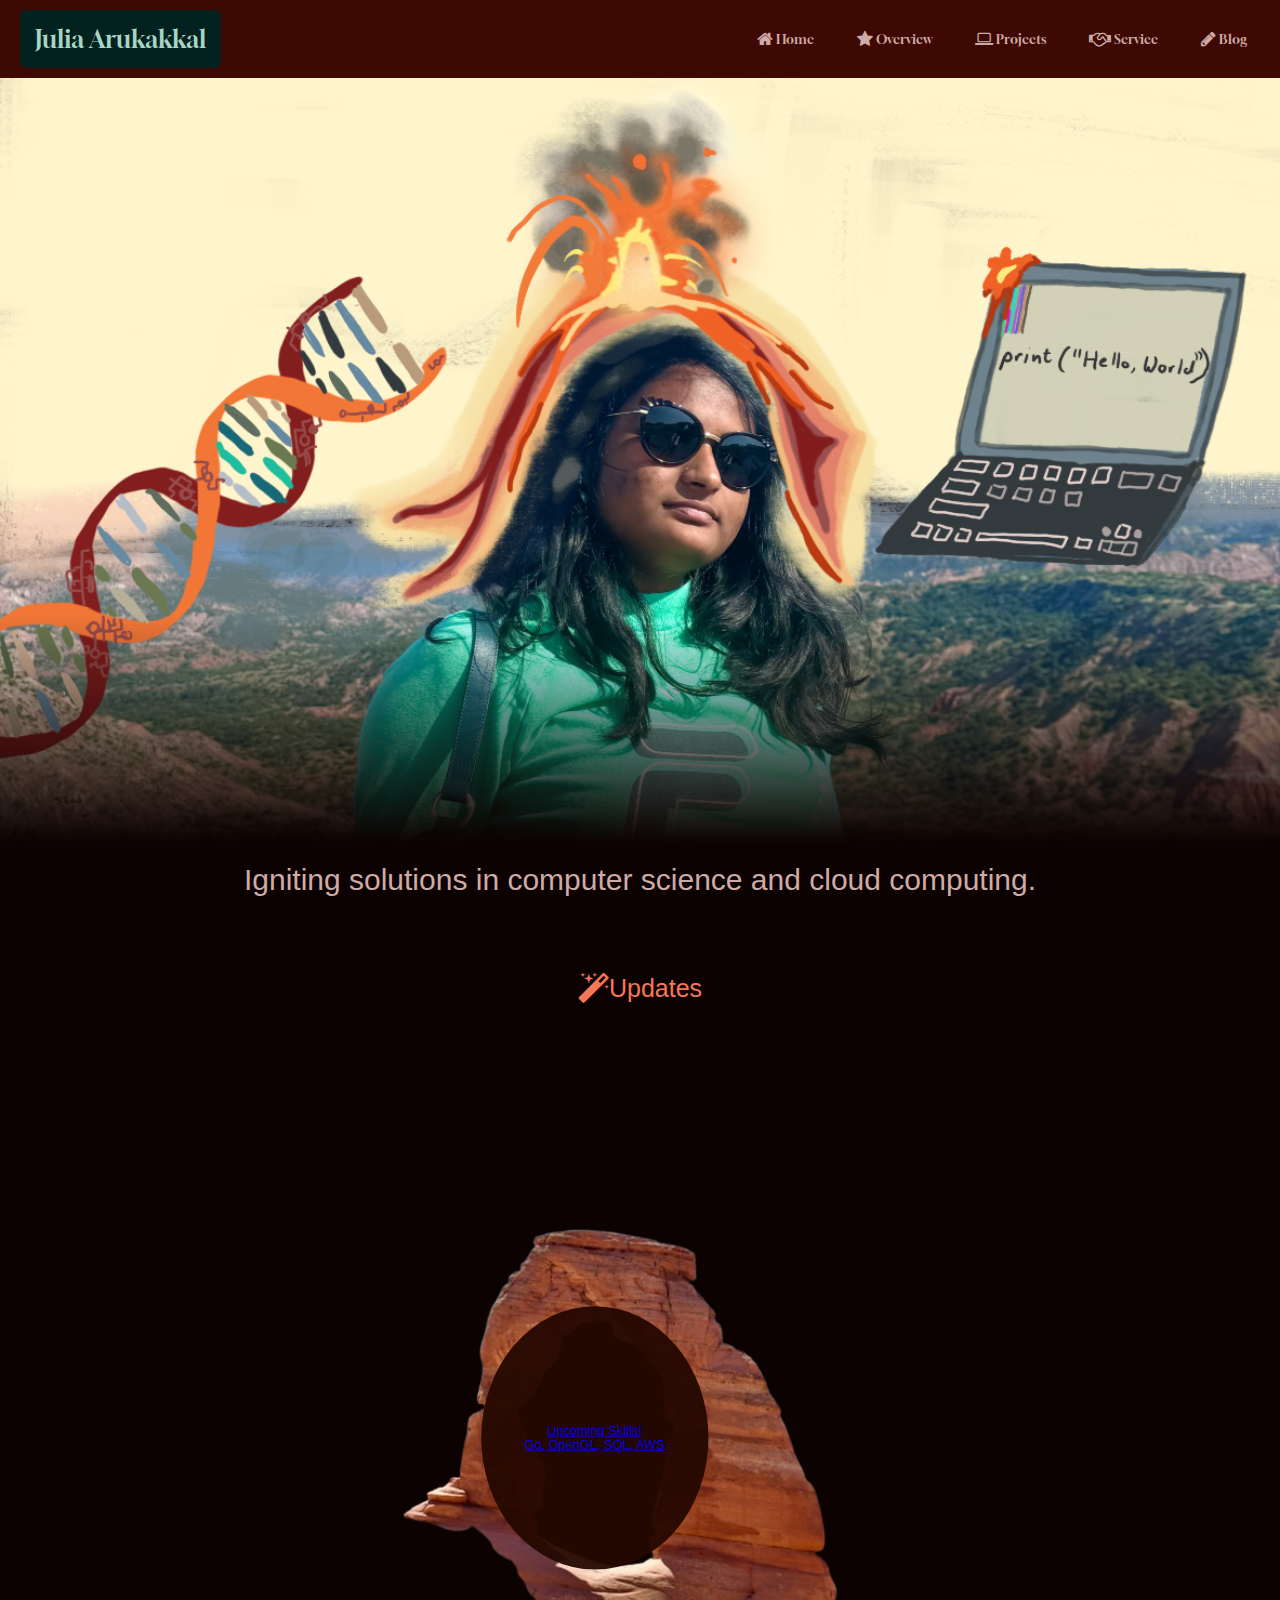
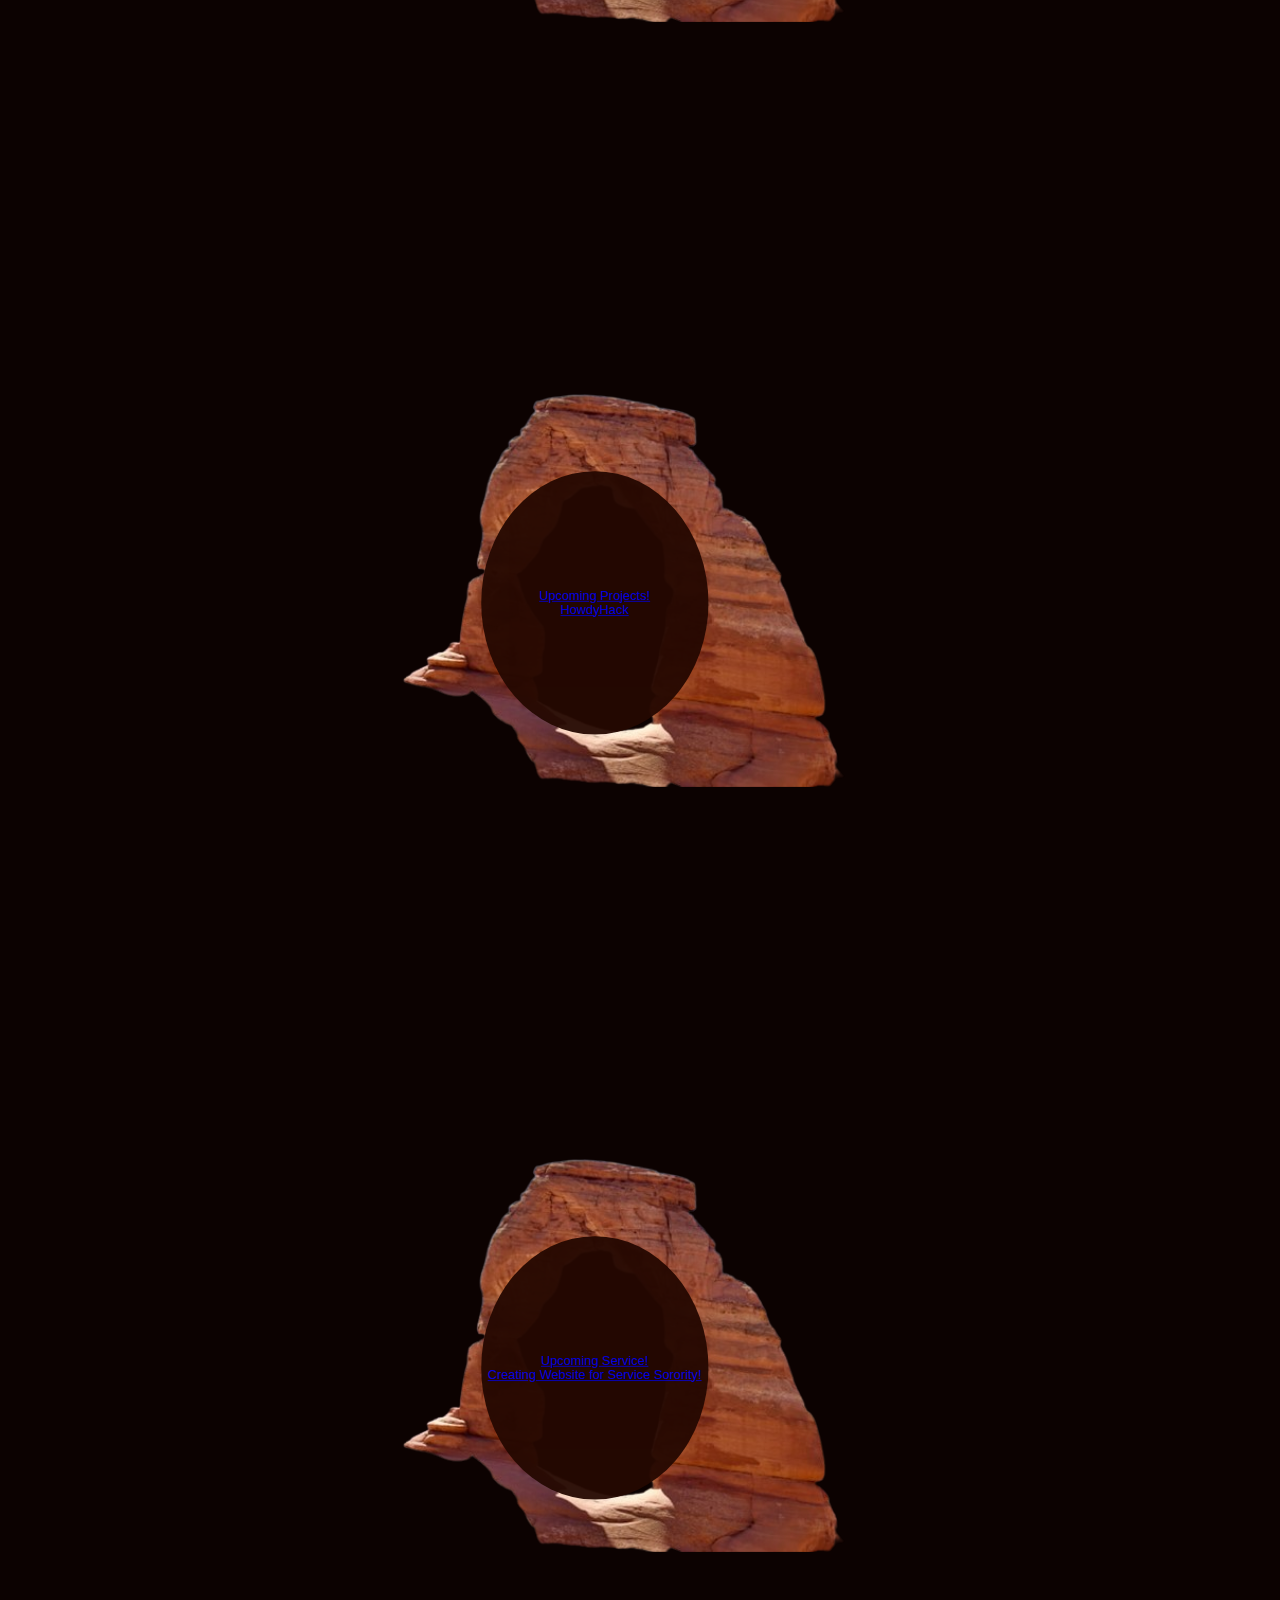
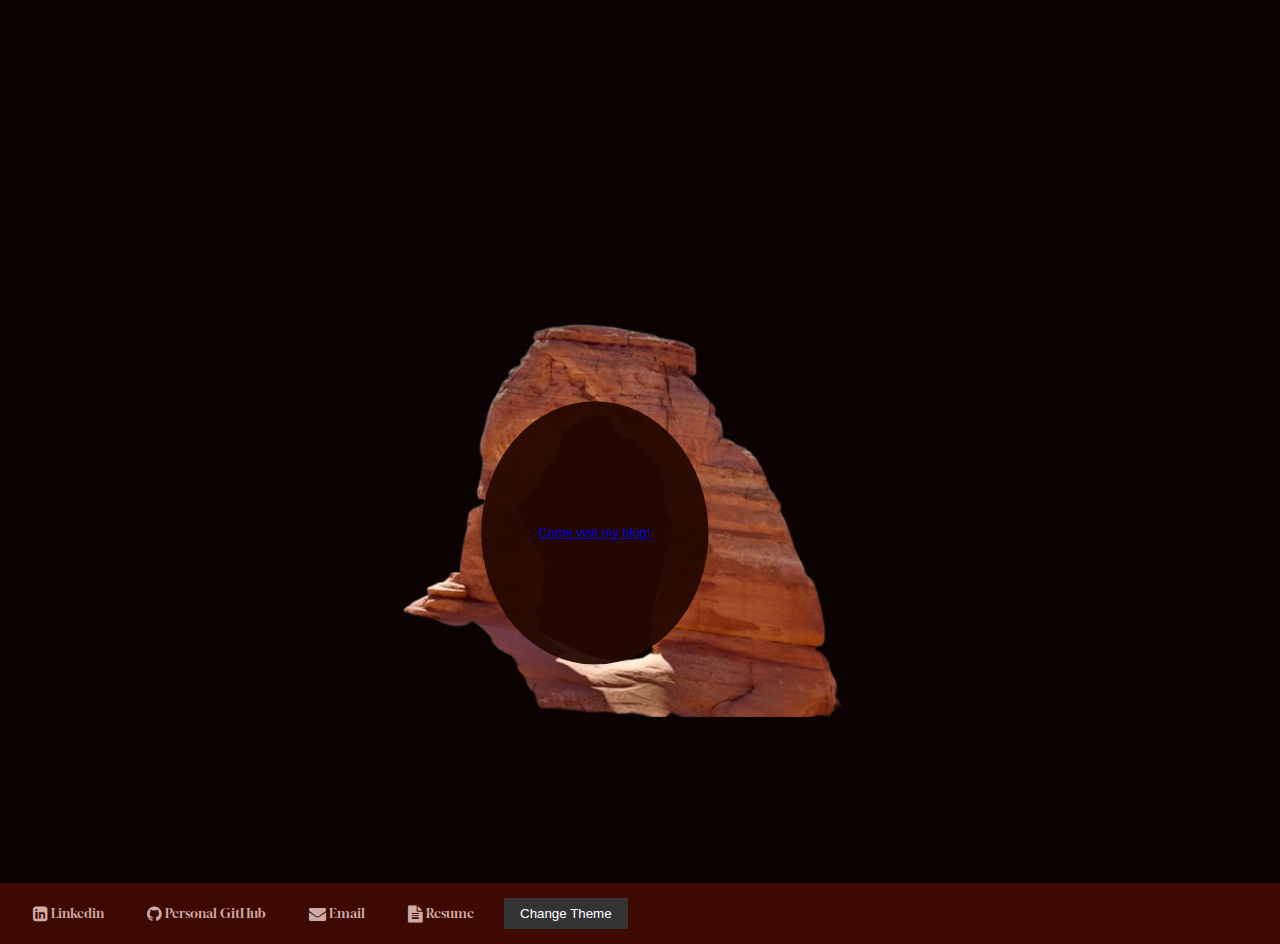
<file: index.html>
<!DOCTYPE html>
<html lang="en">
<head>
    <meta charset="UTF-8">
    <meta name="viewport" content="width=device-width, initial-scale=1.0">
    <link id="theme-stylesheet" rel="stylesheet" href="mystyle.css">
    <link rel="stylesheet" href="https://cdnjs.cloudflare.com/ajax/libs/font-awesome/4.7.0/css/font-awesome.min.css">
    <script src="button.js"></script>
    <title>Home</title>
</head>
<body>
    <nav class="navbar">
        <div class="name">Julia Arukakkal</div>
        <div class="links">
            <ul>
                <li><a href="index.html"><i class="fa fa-lg fa-home"></i>   Home</a></li>
                <li><a href="page1.html"><i class="fa fa-lg fa-star"></i>   Overview</a></li>
                <li><a href="page2.html"><i class="fa fa-lg fa-laptop"></i>   Projects</a></li>
                <li><a href="page3.html"><i class="fa fa-lg fa-handshake-o"></i>   Service</a></li>
                <li><a href="page4.html"><i class="fa fa-lg fa-pencil"></i>   Blog</a></li>
            </ul>
        </div>
    </nav>
    <div class="image_container">
        <img class="center">
    </div>
    <h1>Igniting solutions in computer science and cloud computing.</h1>
    <br>
    <br>
    <h2 style="text-align:center"><i class="fa fa-lg fa-magic"></i>Updates</h2>
    <div class="flex-box">
        <div class="geode">
            <div class="border_container">
                <div class="oval_text_container">
                    <a href="page1.html">
                    Upcoming Skills! <br>
                    Go, OpenGL, SQL, AWS
                    </a>
                </div>
            </div>
        </div> 
        <div class="geode">
            <div class="border_container">
                <div class="oval_text_container">
                    <a href="https://hh24.tamuhack.org">
                    Upcoming Projects!<br>
                    HowdyHack</a>
                </div>
            </div>
        </div> 
        <div class="geode">
            <div class="border_container">
                <div class="oval_text_container">
                    <a href="page3.html">
                    Upcoming Service! <br>
                    Creating Website for Service Sorority!
                    </a>
                </div>
            </div>
        </div> 
        <div class="geode">
            <div class="border_container">
                <div class="oval_text_container">
                    <a href="page4.html">
                    Come visit my blog! 
                    </a>
                </div>
            </div>
        </div> 
    </div>

    <nav class="footer_navbar">
        <div class="links">
            <ul>
                <li><a href="https://www.linkedin.com/in/julia-arukakkal-416358aa/"><i class="fa fa-lg fa-linkedin-square"></i>   Linkedin</a></li>
                <li><a href="https://github.com/juaruk"><i class="fa fa-lg fa-github"></i>   Personal GitHub</a></li>
                <li><a href="mailto:julia.arukakkal@gmail.com"><i class="fa fa-lg fa-envelope"></i>   Email</a></li>
                <li><a href="Julia_Arukakkal Resume - Sophomore.pdf" download><i class="fa fa-lg fa-file-text"></i>   Resume</a></li>
                <li><button id="toggle-theme">Change Theme</button></li>
            </ul>
        </div>
    </nav>
    <script src="theme_switch.js" defer></script>
    <script id="slideshow-script" src="slideshow.js" defer></script>
</body>

</html>
</file>
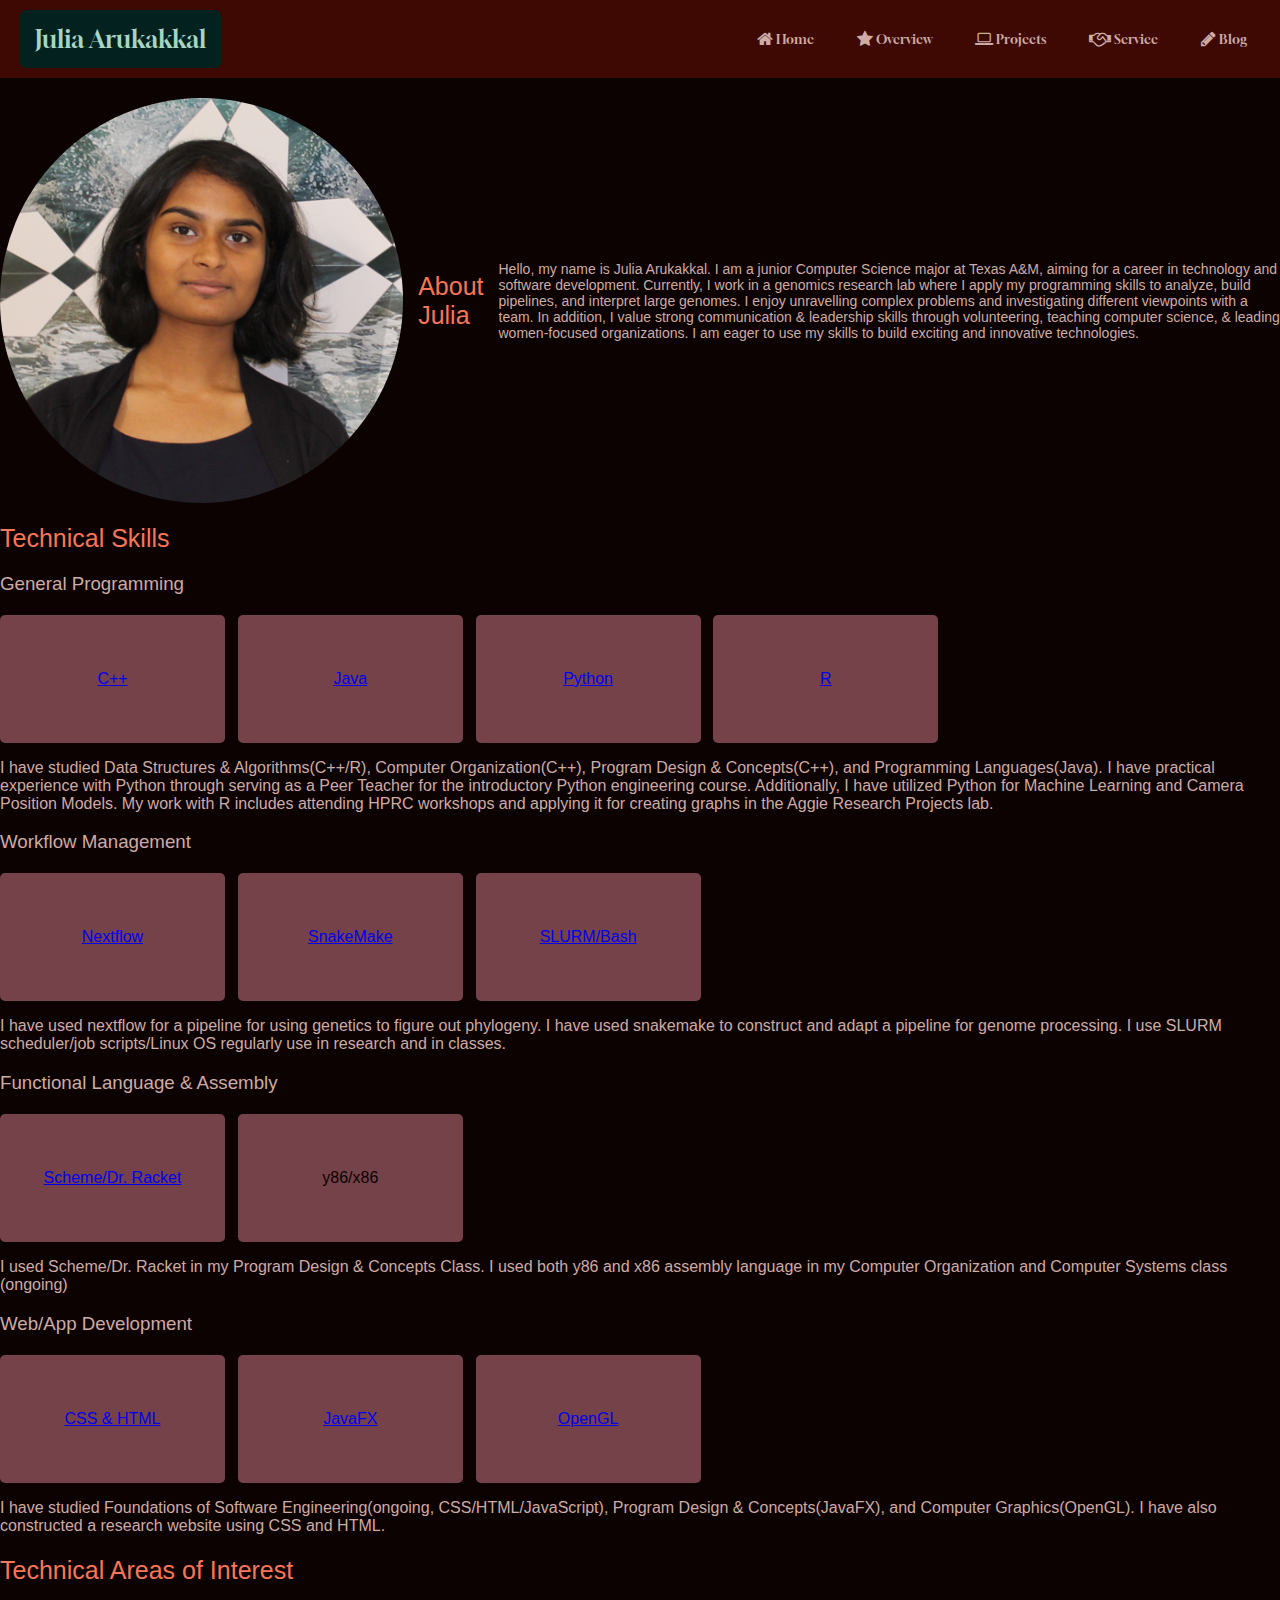
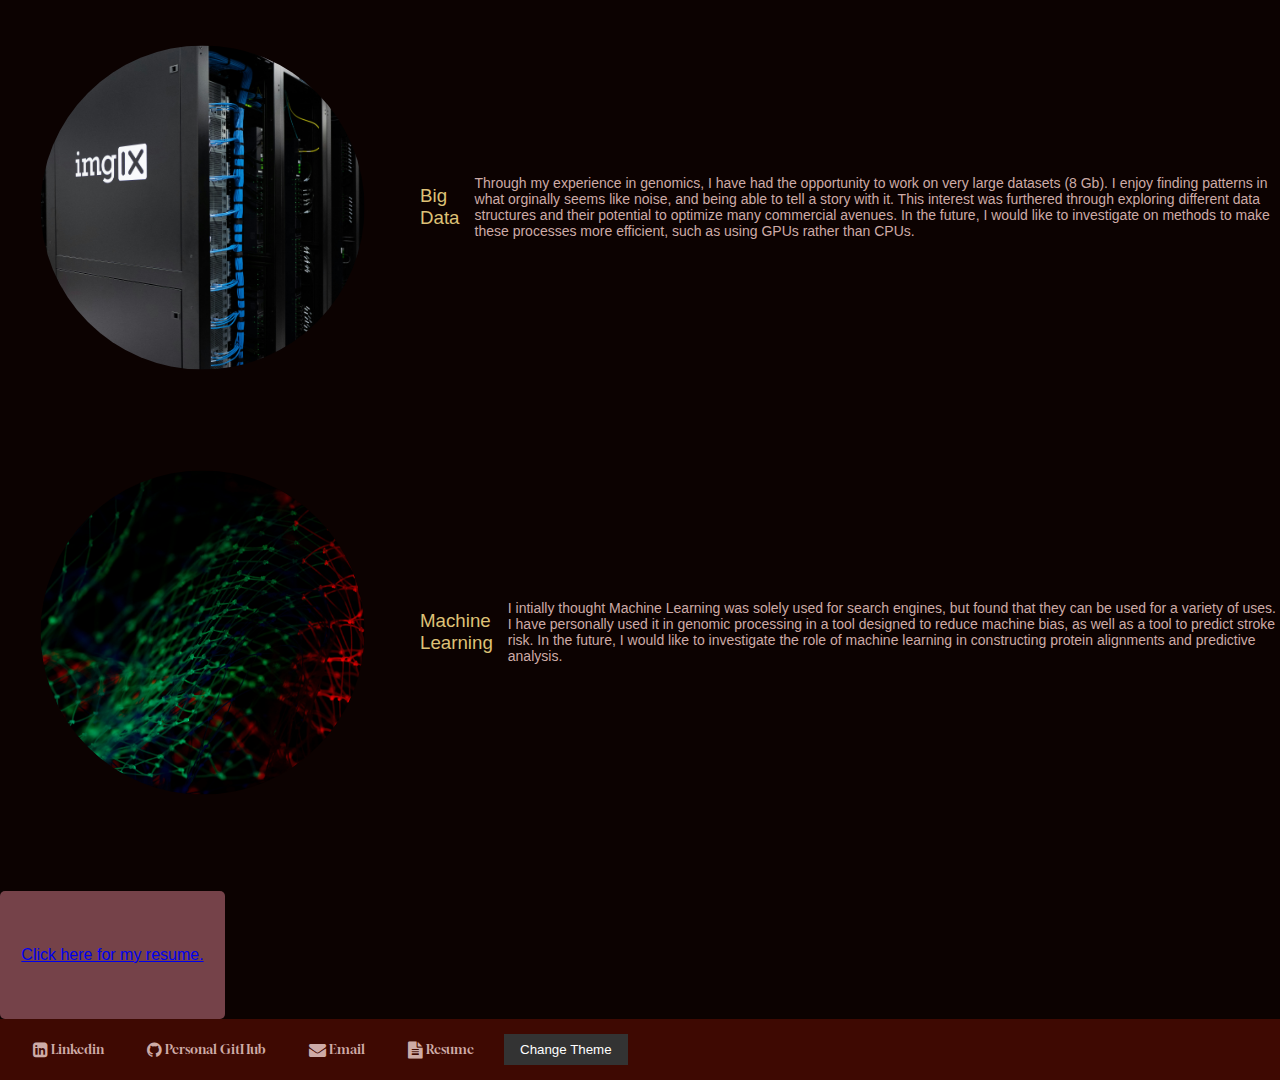
<file: page1.html>
<!DOCTYPE html>
<html lang="en">
<head>
    <meta charset="UTF-8">
    <meta name="viewport" content="width=device-width, initial-scale=1.0">
    <link id="theme-stylesheet" rel="stylesheet" href="mystyle.css">
    <link rel="stylesheet" href="https://cdnjs.cloudflare.com/ajax/libs/font-awesome/4.7.0/css/font-awesome.min.css">
    <script src="button.js"></script>
    <title>Overview</title>
</head>
<body>
    <nav class="navbar">
        <div class="name">Julia Arukakkal</div>
        <div class="links">
            <ul>
                <li><a href="index.html"><i class="fa fa-lg fa-home"></i>   Home</a></li>
                <li><a href="page1.html"><i class="fa fa-lg fa-star"></i>   Overview</a></li>
                <li><a href="page2.html"><i class="fa fa-lg fa-laptop"></i>   Projects</a></li>
                <li><a href="page3.html"><i class="fa fa-lg fa-handshake-o"></i>   Service</a></li>
                <li><a href="page4.html"><i class="fa fa-lg fa-pencil"></i>   Blog</a></li>
            </ul>
        </div>
    </nav>
    <div class="style1">
        <img src="dkd_headshot.png" alt="Julia Arukakkal">
        <h2>About Julia</h2>
        <p>Hello, my name is Julia Arukakkal. I am a junior Computer Science major at Texas A&M, aiming for a career in technology and software development.
        Currently, I work in a genomics research lab where I apply my programming skills to analyze, build pipelines, and interpret large genomes. 
        I enjoy unravelling complex problems and investigating different viewpoints with a team. In addition, I value strong communication & leadership skills 
        through volunteering, teaching computer science, & leading women-focused organizations. I am eager to use my skills to build exciting and innovative technologies.</p>
    </div>

    <h2> Technical Skills</h2>
        <h3> General Programming </h3>
        <ul class="tech-skills">
            <li><button class="tech-button"><a href="https://cplusplus.com/">C++</a></button> </li>
            <li><button class="tech-button"><a href="https://docs.oracle.com/javase/8/docs/api/overview-summary.html">Java</a></button> </li>
            <li><button class="tech-button"><a href="https://docs.python.org/3/">Python</a></button> </li>
            <li><button class="tech-button"><a href="https://www.r-project.org/">R</a></button> </li>
        </ul>
        <p>I have studied Data Structures & Algorithms(C++/R), Computer Organization(C++), Program Design & Concepts(C++), and Programming Languages(Java). I have practical experience with Python through serving as a Peer Teacher for the introductory Python engineering course. Additionally, I have utilized Python for Machine Learning and Camera Position Models. My work with R includes attending HPRC workshops and applying it for creating graphs in the Aggie Research Projects lab.
        </p>
        
        <h3> Workflow Management </h3>
        <ul class="tech-skills">
            <li><button class="tech-button"><a href="https://www.nextflow.io/">Nextflow</a></button> </li>
            <li><button class="tech-button"><a href="https://snakemake.readthedocs.io/en/stable/executing/cli.html">SnakeMake</a></button> </li>
            <li><button class="tech-button"><a href="https://hprc.tamu.edu/kb/User-Guides/Grace/Batch/#alternative-specifications">SLURM/Bash</a></button> </li>
        </ul>
        I have used nextflow for a pipeline for using genetics to figure out phylogeny.  
        I have used snakemake to construct and adapt a pipeline for genome processing.
        I use SLURM scheduler/job scripts/Linux OS regularly use in research and in classes.

        <h3> Functional Language & Assembly</h3>
        <ul class="tech-skills">
            <li><button class="tech-button"><a href="https://docs.racket-lang.org/reference/">Scheme/Dr. Racket</a></button> </li>
            <li><button class="tech-button">y86/x86</button> </li>
        </ul>
        <p> I used Scheme/Dr. Racket in my Program Design & Concepts Class. I used both y86 and x86 assembly language in my Computer Organization and Computer Systems class (ongoing)</p>
        
        <h3> Web/App Development </h3>
        <ul class="tech-skills">
            <li><button class="tech-button"><a href="https://developer.mozilla.org/en-US/docs/Web/CSS/Reference">CSS & HTML</a></button> </li>
            <li><button class="tech-button"><a href="https://fxdocs.github.io/docs/html5/">JavaFX</a></button> </li>
            <li><button class="tech-button"><a href="https://www.opengl.org/sdk/">OpenGL</a></button> </li>
        </ul>
        <p>I have studied Foundations of Software Engineering(ongoing, CSS/HTML/JavaScript), Program Design & Concepts(JavaFX), and Computer Graphics(OpenGL). I have also constructed a research website using CSS and HTML.</p>



    <h2> Technical Areas of Interest </h2>

    <div class="style1">
        <img src="big_data.jpg" style="transform:scale(0.8)" alt="Julia Arukakkal">
        <h3 style="color:rgb(222, 193, 118)">Big Data</h3>
        <p>Through my experience in genomics, I have had the opportunity to work on very large datasets (8 Gb). I enjoy finding patterns in what orginally seems like noise, and being able to tell a story with it. 
            This interest was furthered through exploring different data structures and their potential to optimize many commercial avenues. In the future, I would like to investigate on methods to make these processes more efficient, such as using GPUs rather than CPUs.</p>
    </div>

    <div class="style1">
        <img src="machine_learning.jpg" style="transform:scale(0.8)" alt="Julia Arukakkal">
        <h3 style="color:rgb(222, 193, 118)">Machine Learning</h3>
        <p>I intially thought Machine Learning was solely used for search engines, but found that they can be used for a variety of uses. I have personally used it in genomic processing in a tool designed to reduce machine bias, as well as a tool to predict stroke risk. In the future, I would like to investigate the role of machine learning in constructing protein alignments and predictive analysis.</p>
    </div>
     
    <br>
    <br>
    <button class="tech-button"><a href="Julia_Arukakkal Resume - Sophomore.pdf" download> Click here for my resume.</a></button> 
    <nav class="footer_navbar">
        <div class="links">
            <ul>
                <li><a href="https://www.linkedin.com/in/julia-arukakkal-416358aa/"><i class="fa fa-lg fa-linkedin-square"></i>   Linkedin</a></li>
                <li><a href="https://github.com/juaruk"><i class="fa fa-lg fa-github"></i>   Personal GitHub</a></li>
                <li><a href="mailto:julia.arukakkal@gmail.com"><i class="fa fa-lg fa-envelope"></i>   Email</a></li>
                <li><a href="Julia_Arukakkal Resume - Sophomore.pdf" download><i class="fa fa-lg fa-file-text"></i>   Resume</a></li>
                <li><button id="toggle-theme">Change Theme</button></li>
            </ul>
        </div>
    </nav>


    <script src="theme_switch.js"></script>
</body>
</html>
</file>
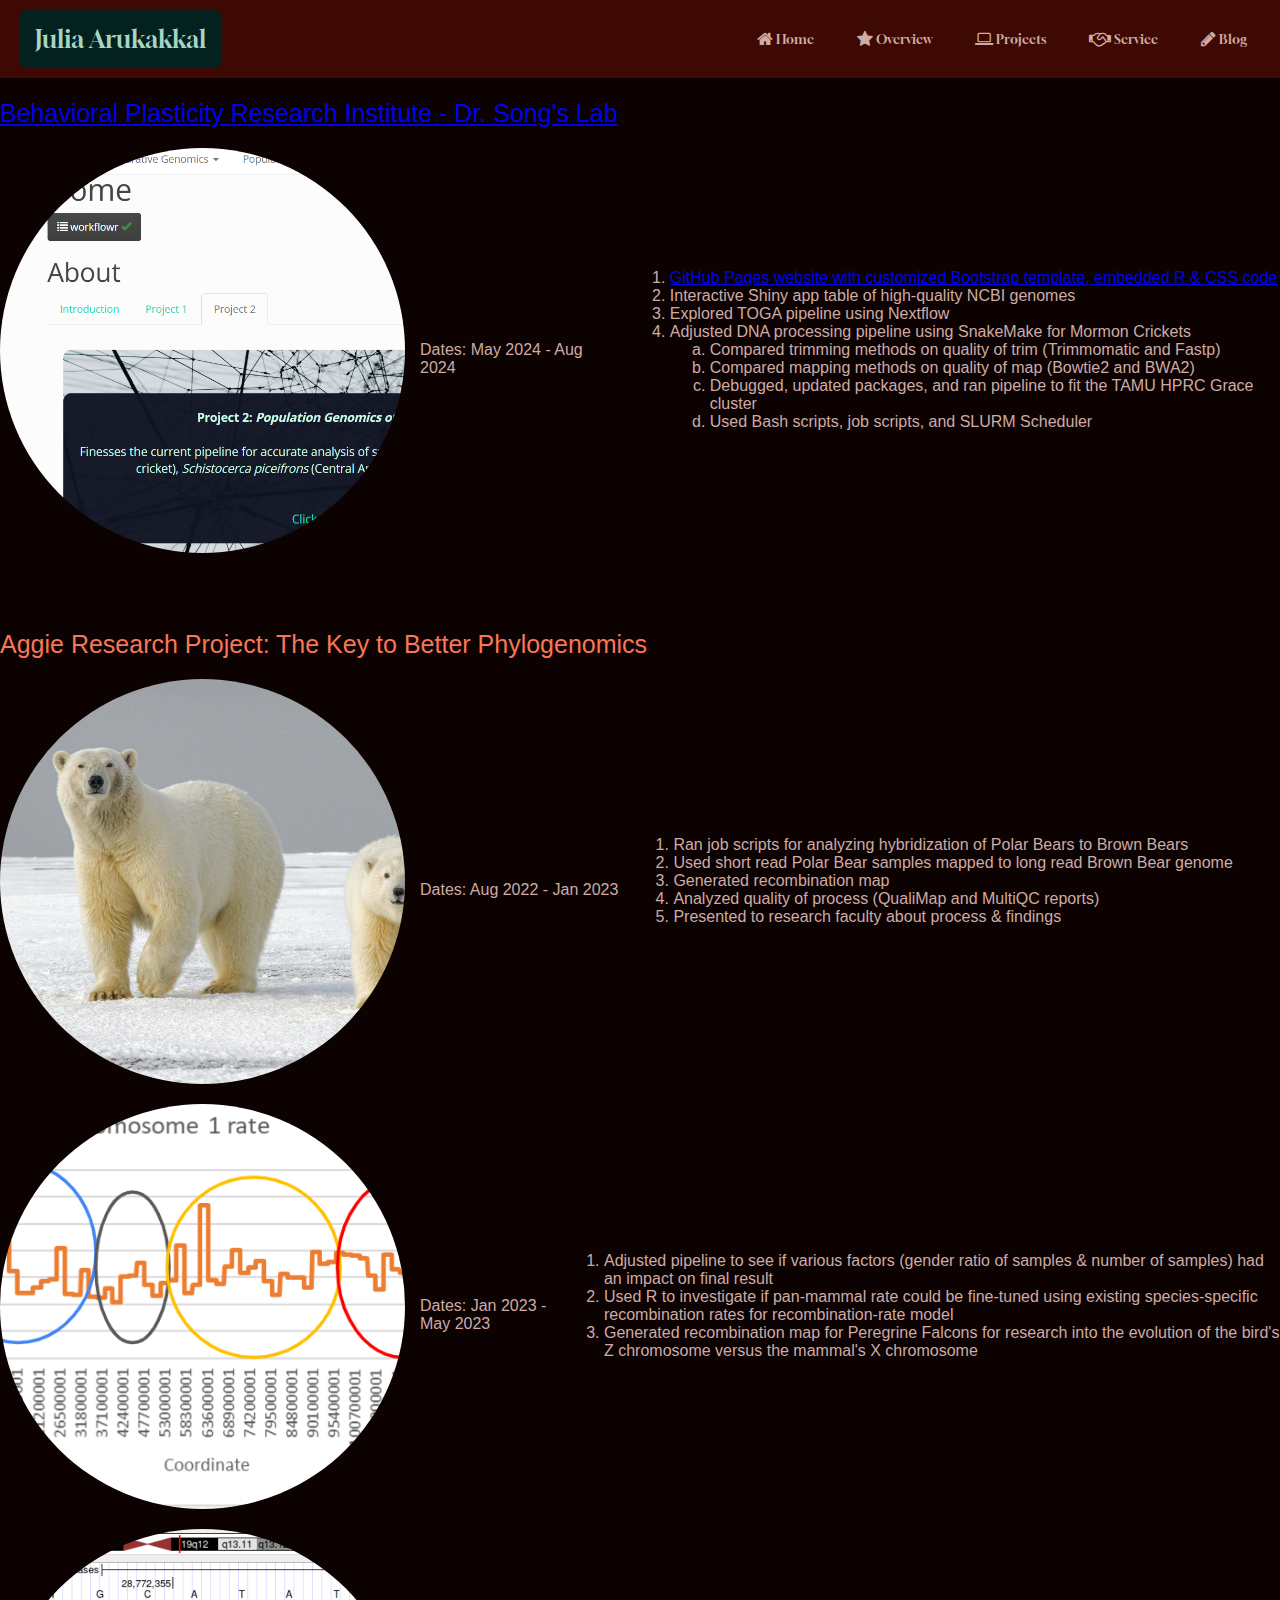
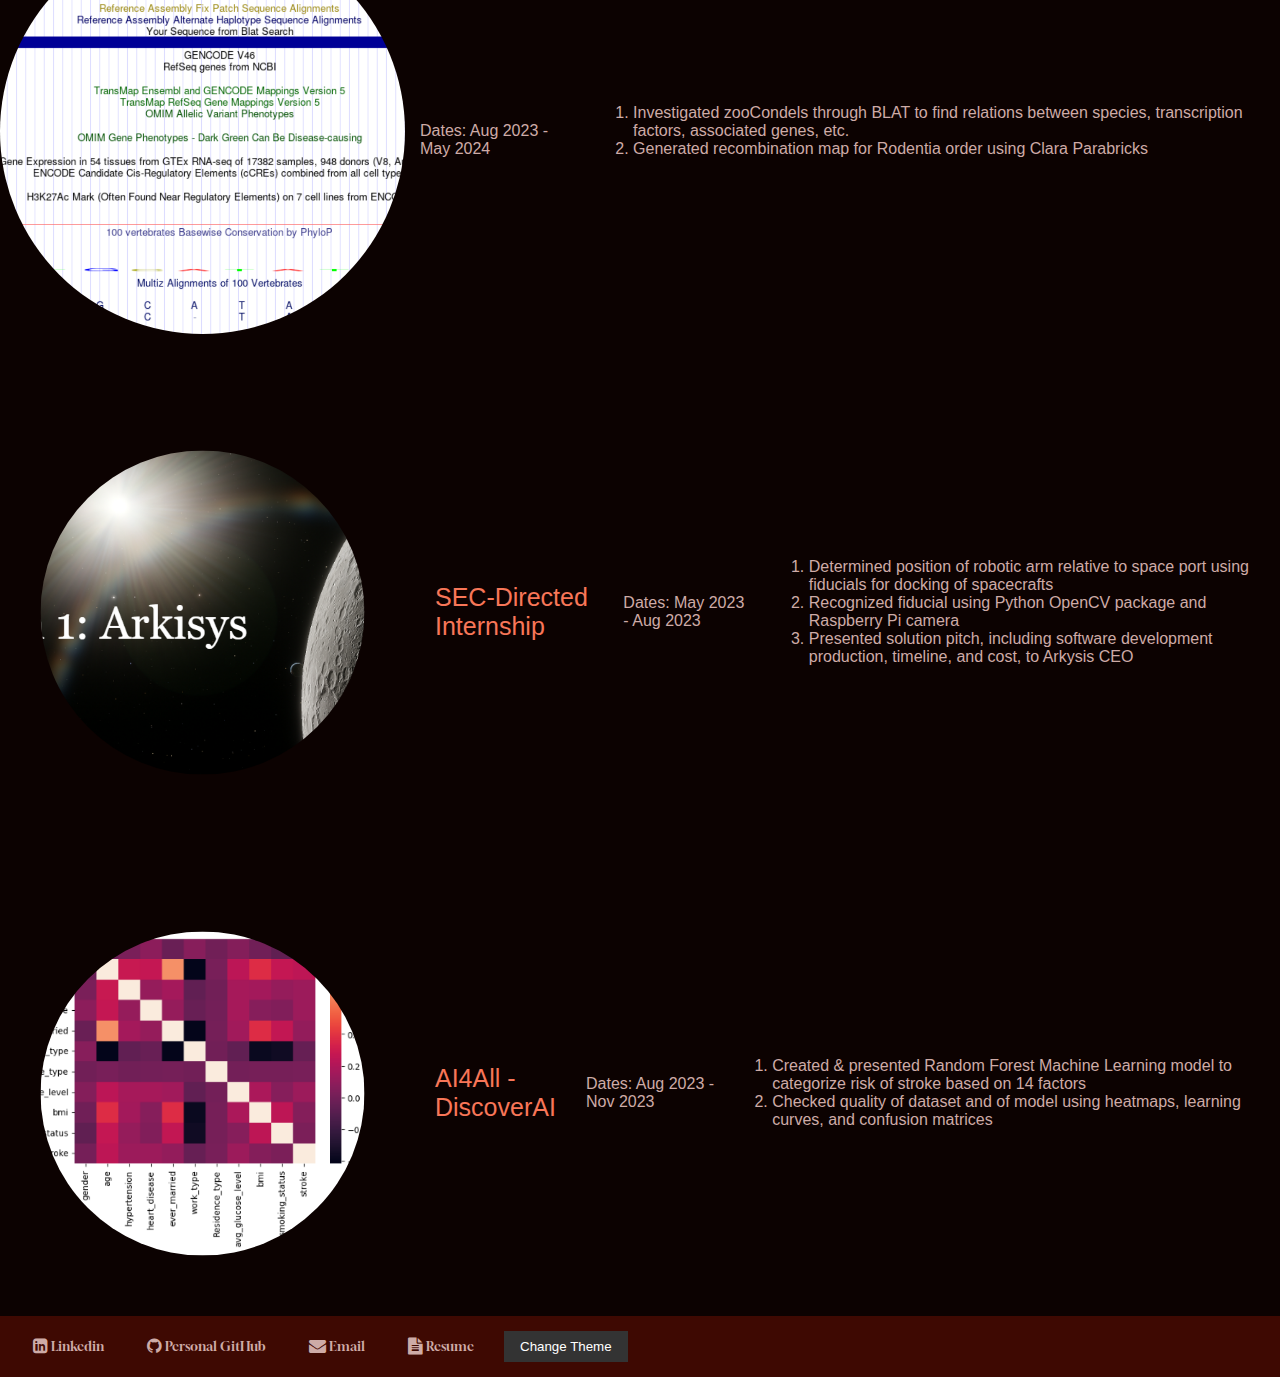
<file: page2.html>
<!DOCTYPE html>
<html lang="en">
<head>
    <meta charset="UTF-8">
    <meta name="viewport" content="width=device-width, initial-scale=1.0">
    <link id="theme-stylesheet" rel="stylesheet" href="mystyle.css">
    <link rel="stylesheet" href="https://cdnjs.cloudflare.com/ajax/libs/font-awesome/4.7.0/css/font-awesome.min.css">
    <title>Projects</title>
    <script src="button.js"></script>
</head>
<body>
    <nav class="navbar">
        <div class="name">Julia Arukakkal</div>
        <div class="links">
            <ul>
                <li><a href="index.html"><i class="fa fa-lg fa-home"></i>   Home</a></li>
                <li><a href="page1.html"><i class="fa fa-lg fa-star"></i>   Overview</a></li>
                <li><a href="page2.html"><i class="fa fa-lg fa-laptop"></i>   Projects</a></li>
                <li><a href="page3.html"><i class="fa fa-lg fa-handshake-o"></i>   Service</a></li>
                <li><a href="page4.html"><i class="fa fa-lg fa-pencil"></i>   Blog</a></li>
            </ul>
        </div>
    </nav>

    <h2><a href="https://github.com/juaruk/Orthoptera">Behavioral Plasticity Research Institute - Dr. Song's Lab</a></h2>
    <div class="style1">
        <img src="Song.png" style="transform:scale(1.0)" alt="Julia Arukakkal">
        <br>
        Dates: May 2024 - Aug 2024
        <ol>
            <li><a href="https://juaruk.github.io/Orthoptera/">GitHub Pages website with customized Bootstrap template, embedded R & CSS code</a></li>
            <li>Interactive Shiny app table of high-quality NCBI genomes</li>
            <li>Explored TOGA pipeline using Nextflow</li>
            <li>Adjusted DNA processing pipeline using SnakeMake for Mormon Crickets
                <ol type="a">
                    <li>Compared trimming methods on quality of trim (Trimmomatic and Fastp)</li>
                    <li>Compared mapping methods on quality of map (Bowtie2 and BWA2)</li>
                    <li>Debugged, updated packages, and ran pipeline to fit the TAMU HPRC Grace cluster</li>
                    <li>Used Bash scripts, job scripts, and SLURM Scheduler</li>
                </ol>
            </li>
        </ol>
    </div>
    <br>
    <br>
    <h2>Aggie Research Project: The Key to Better Phylogenomics</h2>
    <div class="style1">
        <img src="polar_bear.jpg" style="transform:scale(1.0)" alt="Julia Arukakkal">
        <br>
        Dates: Aug 2022 - Jan 2023
        <ol>
            <li>Ran job scripts for analyzing hybridization of Polar Bears to Brown Bears</li>
            <li>Used short read Polar Bear samples mapped to long read Brown Bear genome</li>
            <li>Generated recombination map</li>
            <li>Analyzed quality of process (QualiMap and MultiQC reports)</li>
            <li>Presented to research faculty about process & findings</li>
        </ol>
    </div>
    <div class="style1">
        <img src="falcon.png" style="transform:scale(1.0)" alt="Julia Arukakkal">
        <br>
        Dates: Jan 2023 - May 2023
        <ol>
            <li>Adjusted pipeline to see if various factors (gender ratio of samples & number of samples) had an impact on final result</li>
            <li>Used R to investigate if pan-mammal rate could be fine-tuned using existing species-specific recombination rates for recombination-rate model</li>
            <li>Generated recombination map for Peregrine Falcons for research into the evolution of the bird's Z chromosome versus the mammal's X chromosome</li>
        </ol>
    </div>
    <div class="style1">
        <img src="blat.png" style="transform:scale(1.0)" alt="Julia Arukakkal">
        <br>
        Dates: Aug 2023 - May 2024
        <ol class="ol_styled">
            <li>Investigated zooCondels through BLAT to find relations between species, transcription factors, associated genes, etc.</li>
            <li>Generated recombination map for Rodentia order using Clara Parabricks</li>
        </ol>
    </div>
    <br><br>
    <div class="style1">
        <img src="arkysis.png" style="transform:scale(0.8)" alt="Julia Arukakkal">
        <br>
        <h2>SEC-Directed Internship</h2>
        Dates: May 2023 - Aug 2023
        <ol>
            <li>Determined position of robotic arm relative to space port using fiducials for docking of spacecrafts</li>
            <li>Recognized fiducial using Python OpenCV package and Raspberry Pi camera</li>
            <li>Presented solution pitch, including software development production, timeline, and cost, to Arkysis CEO</li>
        </ol>
    </div>
    <br><br>
    <div class="style1">
        <img src="ai4all.png" style="transform:scale(0.8)" alt="Julia Arukakkal">
        <br>
        <h2>AI4All - DiscoverAI</h2>
        Dates: Aug 2023 - Nov 2023
        <ol>
            <li>Created & presented Random Forest Machine Learning model to categorize risk of stroke based on 14 factors</li>
            <li>Checked quality of dataset and of model using heatmaps, learning curves, and confusion matrices</li>
        </ol>
    </div>
    
    <nav class="footer_navbar">
        <div class="links">
            <ul>
                <li><a href="https://www.linkedin.com/in/julia-arukakkal-416358aa/"><i class="fa fa-lg fa-linkedin-square"></i>   Linkedin</a></li>
                <li><a href="https://github.com/juaruk"><i class="fa fa-lg fa-github"></i>   Personal GitHub</a></li>
                <li><a href="mailto:julia.arukakkal@gmail.com"><i class="fa fa-lg fa-envelope"></i>   Email</a></li>
                <li><a href="Julia_Arukakkal Resume - Sophomore.pdf" download><i class="fa fa-lg fa-file-text"></i>   Resume</a></li>
                <li><button id="toggle-theme">Change Theme</button></li>
            </ul>
        </div>
    </nav>

    <script src="theme_switch.js"></script>
</body>
</html>
</file>
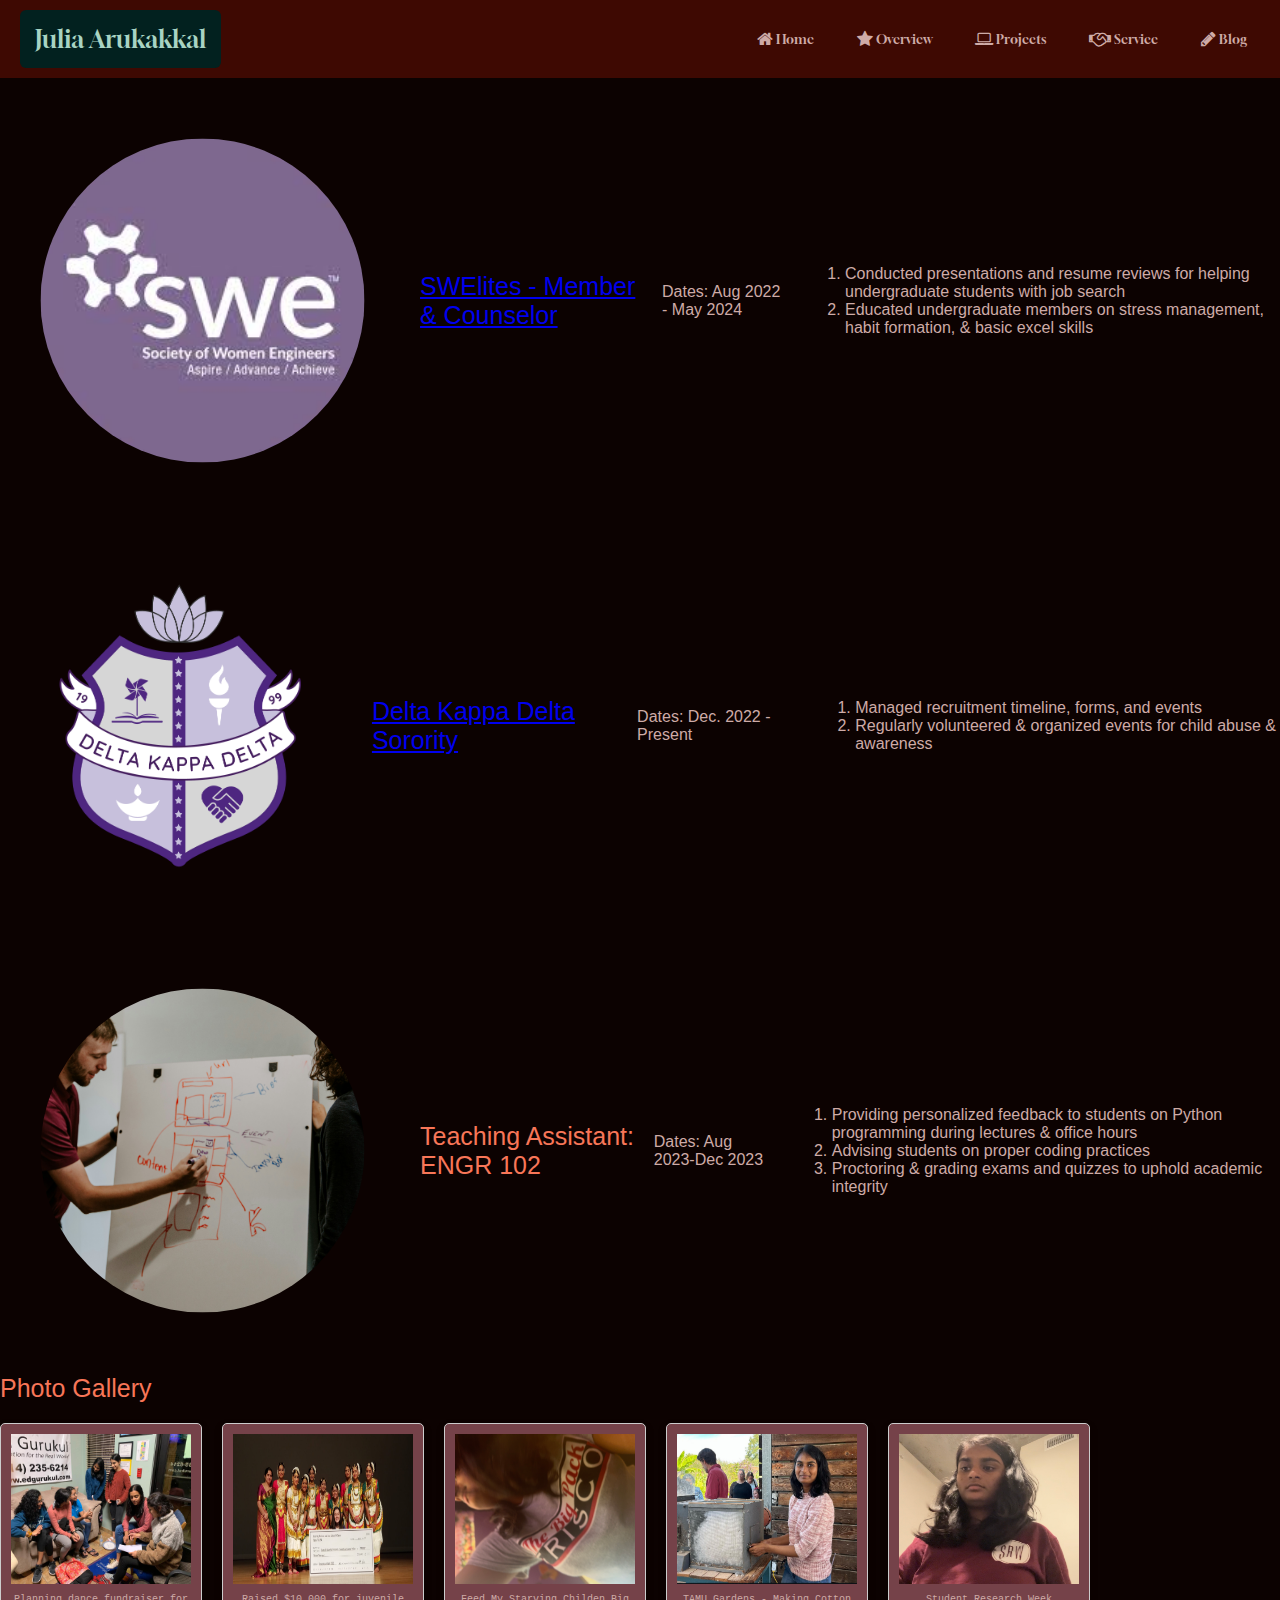
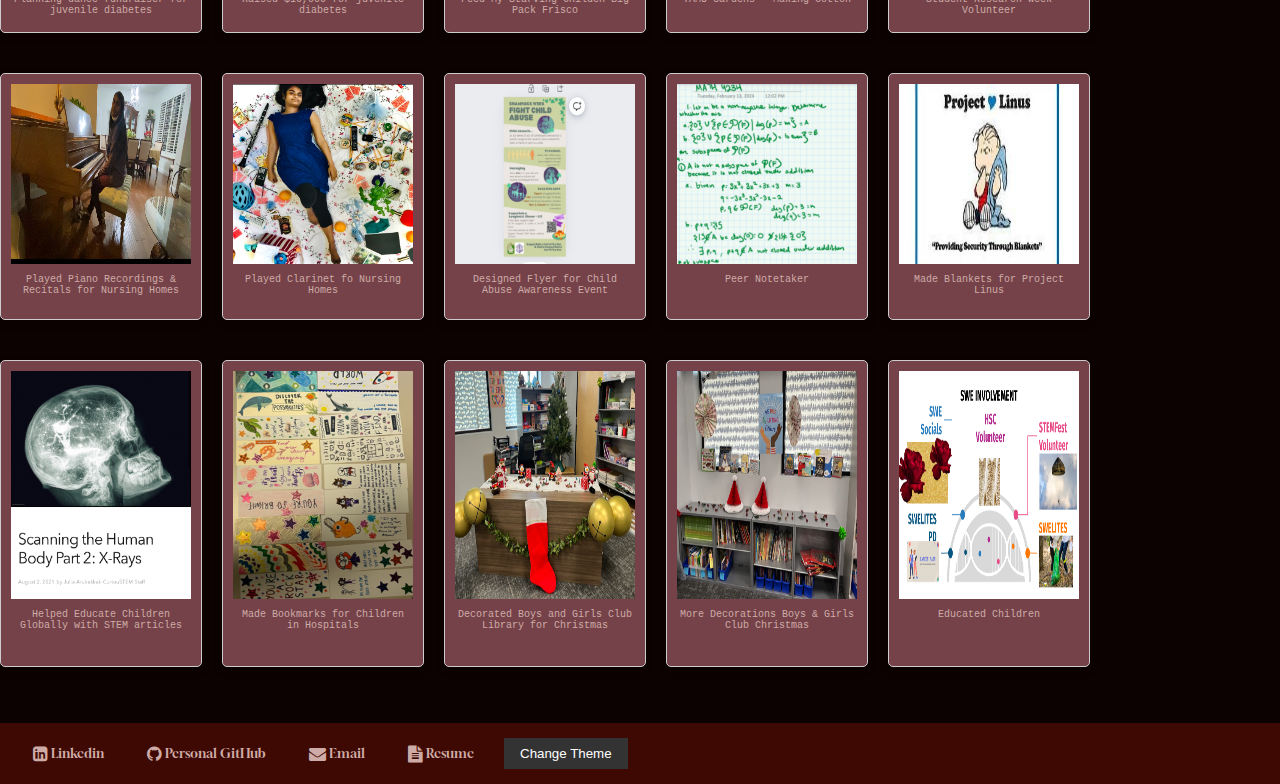
<file: page3.html>
<!DOCTYPE html>
<html lang="en">
<head>
    <meta charset="UTF-8">
    <meta name="viewport" content="width=device-width, initial-scale=1.0">
    <link id="theme-stylesheet" rel="stylesheet" href="mystyle.css">
    <link rel="stylesheet" href="https://cdnjs.cloudflare.com/ajax/libs/font-awesome/4.7.0/css/font-awesome.min.css">
    <title>Service</title>
    <script src="button.js"></script>
</head>
<body>
    <nav class="navbar">
        <div class="name">Julia Arukakkal</div>
        <div class="links">
            <ul>
                <li><a href="index.html"><i class="fa fa-lg fa-home"></i>   Home</a></li>
                <li><a href="page1.html"><i class="fa fa-lg fa-star"></i>   Overview</a></li>
                <li><a href="page2.html"><i class="fa fa-lg fa-laptop"></i>   Projects</a></li>
                <li><a href="page3.html"><i class="fa fa-lg fa-handshake-o"></i>   Service</a></li>
                <li><a href="page4.html"><i class="fa fa-lg fa-pencil"></i>   Blog</a></li>
            </ul>
        </div>
    </nav>
    <div class="style1">
        <img src="SWE_TAMU_4C.png" style="transform:scale(0.8)" alt="Julia Arukakkal">
        <h2><a href="https://www.swetamu.com/swelites">SWElites - Member & Counselor</a></h2>
        Dates: Aug 2022 - May 2024
        <ol> 
            <li>Conducted presentations and resume reviews for helping undergraduate students with job search</li>
            <li>Educated undergraduate members on stress management, habit formation, & basic excel skills</li>
        </ol>
    </div>
    

    <div class="style1">
        <img src="DKD_Crest.png" style="transform:scale(0.8)" alt="Julia Arukakkal">
        <h2><a href="https://www.deltakappadelta.com/">Delta Kappa Delta Sorority</a></h2>
        Dates: Dec. 2022 - Present
        <ol>
            <li>Managed recruitment timeline, forms, and events</li>
            <li> Regularly volunteered & organized events for child abuse & awareness</li>
        </ol>
    </div>

    <div class="style1">
        <img src="TA.jpg" style="transform:scale(0.8)" alt="Julia Arukakkal">
        <h2>Teaching Assistant: ENGR 102</h2>
        Dates: Aug 2023-Dec 2023
        <ol>
            <li>Providing personalized feedback to students on Python programming during lectures & office hours</li>
            <li>Advising students on proper coding practices</li>
            <li>Proctoring & grading exams and quizzes to uphold academic integrity</li>
        </ol>
    </div>

    <h2>Photo Gallery</h2>
    <div class="gallery" id="gallery"></div>
    <script src="photo_gallery.js"></script>
    <br>
    <br>
    <nav class="footer_navbar">
        <div class="links">
            <ul>
                <li><a href="https://www.linkedin.com/in/julia-arukakkal-416358aa/"><i class="fa fa-lg fa-linkedin-square"></i>   Linkedin</a></li>
                <li><a href="https://github.com/juaruk"><i class="fa fa-lg fa-github"></i>   Personal GitHub</a></li>
                <li><a href="mailto:julia.arukakkal@gmail.com"><i class="fa fa-lg fa-envelope"></i>   Email</a></li>
                <li><a href="Julia_Arukakkal Resume - Sophomore.pdf" download><i class="fa fa-lg fa-file-text"></i>   Resume</a></li>
                <li><button id="toggle-theme">Change Theme</button></li>
            </ul>
        </div>
    </nav>

    <script src="theme_switch.js"></script>
</body>
</html>
</file>
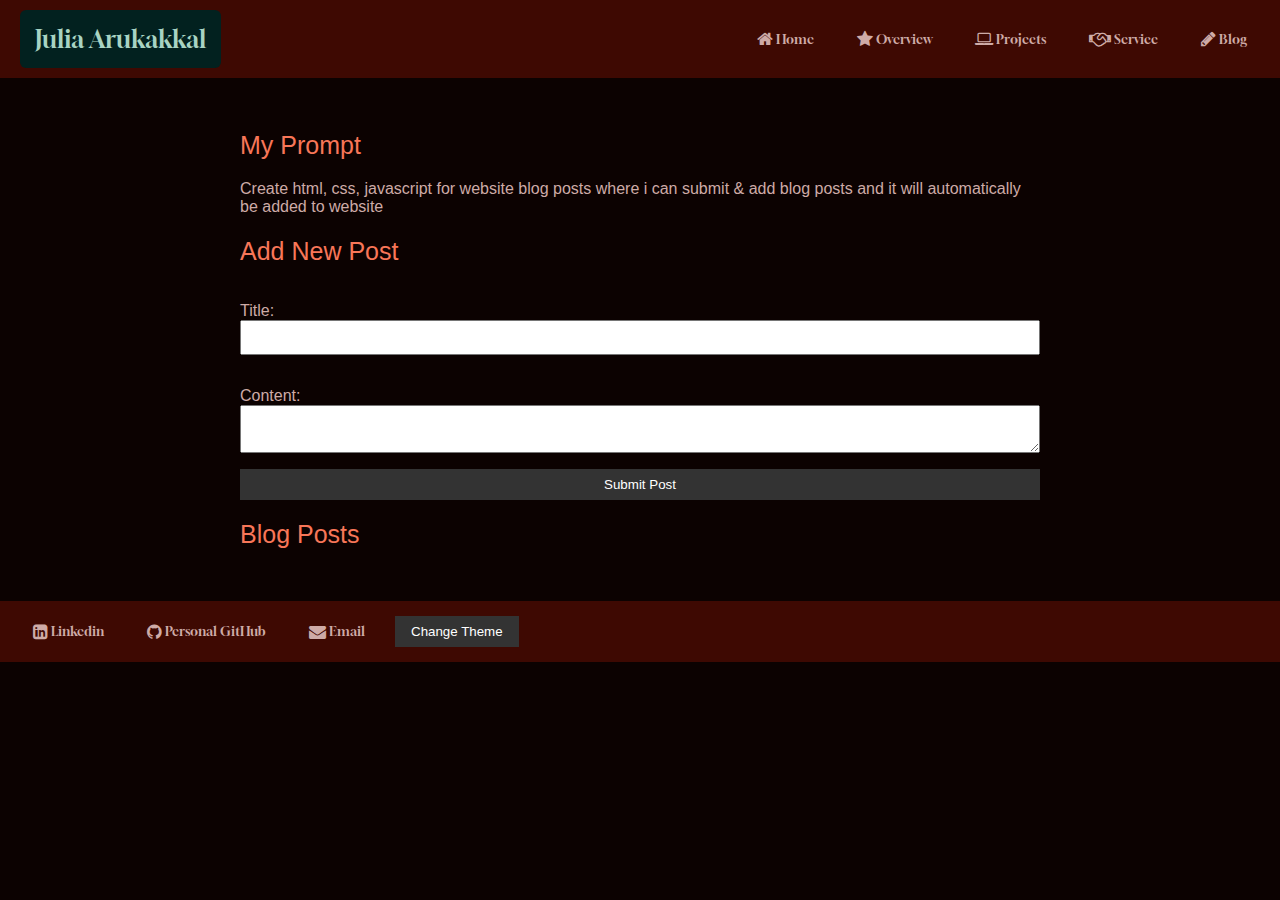
<file: page4.html>
<!DOCTYPE html>
<html lang="en">
<head>
    <meta charset="UTF-8">
    <meta name="viewport" content="width=device-width, initial-scale=1.0">
    <title>My Blog</title>
    <link id="theme-stylesheet" rel="stylesheet" href="mystyle.css">
    <link rel="stylesheet" href="https://cdnjs.cloudflare.com/ajax/libs/font-awesome/4.7.0/css/font-awesome.min.css">
    <script src="script.js"></script>
    <script src="button.js"></script>
</head>
<body>
    <nav class="navbar">
        <div class="name">Julia Arukakkal</div>
        <div class="links">
            <ul>
                <li><a href="index.html"><i class="fa fa-lg fa-home"></i>   Home</a></li>
                <li><a href="page1.html"><i class="fa fa-lg fa-star"></i>   Overview</a></li>
                <li><a href="page2.html"><i class="fa fa-lg fa-laptop"></i>   Projects</a></li>
                <li><a href="page3.html"><i class="fa fa-lg fa-handshake-o"></i>   Service</a></li>
                <li><a href="page4.html"><i class="fa fa-lg fa-pencil"></i>   Blog</a></li>
            </ul>
        </div>
    </nav>
    <main>
        <h2> My Prompt</h2>
    Create html, css, javascript for website blog posts where i can submit & add blog posts and it will automatically be added to website

        <section id="new-post">
            <h2>Add New Post</h2>
            <form id="post-form">
                
                <label for="post-title">Title:</label>
                <input type="text" id="post-title" required>
                <label for="post-content">Content:</label>
                <textarea id="post-content" required></textarea>
                <button type="submit">Submit Post</button>
            </form>
        </section>
        <section id="blog-posts">
            <h2>Blog Posts</h2>
            <div id="posts-container"></div>
        </section>
    </main>
    
    <nav class="footer_navbar">
        <div class="links">
            <ul>
                <li><a href="https://www.linkedin.com/in/julia-arukakkal-416358aa/"><i class="fa fa-lg fa-linkedin-square"></i>   Linkedin</a></li>
                <li><a href="https://github.com/juaruk"><i class="fa fa-lg fa-github"></i>   Personal GitHub</a></li>
                <li><a href="mailto:julia.arukakkal@gmail.com"><i class="fa fa-lg fa-envelope"></i>   Email</a></li>
                <li><button id="toggle-theme">Change Theme</button></li>
            </ul>
        </div>
    </nav>

    <script src="theme_switch.js"></script>
    
</body>
</html>
</file>
<file: mystyle.css>
@import url('https://fonts.googleapis.com/css2?family=Gloock&display=swap');

:root {
    --bg-volcano: #0c0201;
    --pinkish-text: #ceaba7;
    --accent: #cd2905;
    --header: #3e0902;
    --section: #754249;
    --darker-section: #250801;
    --name: #a8d4c3;
    --dark-mint: #baead8;
    --photos: #02211f;
    --main-font: 'Gloock'
    --secondary-font: 'Roboto'
}
body {
    background-color: var(--bg-volcano); /* Warm light background */
    color: var(--pinkish-text); /* Dark warm text color */
    font-family: 'Roboto', sans-serif; /* Clean, readable font */
    font: weight 10px;
    margin: 0;
    padding: 0;
    box-sizing: border-box;
  }

  

header {
    background-color: var(--header); /* Vibrant warm color */
    padding: 20px;
    text-align: center;
    box-shadow: 0 4px 8px rgba(0, 0, 0, 0.2);
}

h1, h2, h3, h4, h5, h6 {
    color: var(--header-text); /* Warm dark color for headings */
    font-family: Georgia, sans-serif; /* More elegant font for headings */
    font-weight:400;
    margin-bottom: 20px;
}

h1{
    font-size:30px;
    text-align: center
}

h2{
    color: #f87658;
    font-size:25px;
}


/* General navbar styling */
/* General navbar styling */
.navbar {
    background-color: var(--header); /* Dark background color */
    padding: 10px 20px; /* Add padding for spacing */
    display: flex; /* Ensure the navbar itself is a flex container */
    justify-content: space-between; /* Space between the name and links */
    align-items: center; /* Center items vertically */
}

/* Styling for the list within the navbar */
.navbar ul {
    list-style-type: none; /* Remove default bullets */
    padding: 0; /* Remove default padding */
    margin: 0; /* Remove default margin */
    display: flex; /* Display list items in a row */
    gap: 17px; /* Space between links */
    align-items: center; /* Center items vertically */
}

/* Styling for list items */
.navbar ul li {
    margin: 0; /* Remove default margin from list items */
    padding: 0; /* Remove default padding if needed */
}

/* Styling for the name section */
.navbar .name {
    color: var(--name); /* Peach cream color */
    text-decoration: none; /* Remove underline */
    background-color: var(--photos); /* Darker background color on hover */
    border-radius: 6px; 
    padding: 15px;
    font-size: 150%; /* Larger font size */
    font-family: 'Gloock', 'Georgia'; /* Font for name */
}

/* Styling for the links */
.navbar a {
    color: var(--pinkish-text); /* Peach cream color */
    text-decoration: none; /* Remove underline */
    text-align: center;
    padding: 13px; /* Padding around the link text */
    font-family: 'Gloock', 'Georgia'; /* Font for links */
    font-size: 80%;
    display: block; /* Block display for links */
    transition: background-color 0.3s; /* Smooth transition for hover effect */
}

/* Hover effect for links */
.navbar a:hover {
    background-color: var(--accent); /* Darker background color on hover */
    border-radius: 6px; /* Optional: rounded corners for hover effect */
    color: var(--mint-text); /* Optional: change text color on hover for better contrast */
    font-size: 90%;

}

/* Ensuring links take full space of list items */
.navbar ul li a {
    display: block; /* Ensure links take full space of list items */
}

/* General navbar styling */
/* General navbar styling */
.footer_navbar {
    background-color: var(--header); /* Dark background color */
    padding: 10px 20px; /* Add padding for spacing */
    display: flex; /* Ensure the navbar itself is a flex container */
    justify-content: space-between; /* Space between the name and links */
    align-items: center; /* Center items vertically */
}

/* Styling for the list within the navbar */
.footer_navbar ul {
    list-style-type: none; /* Remove default bullets */
    padding: 0; /* Remove default padding */
    margin: 0; /* Remove default margin */
    display: flex; /* Display list items in a row */
    gap: 17px; /* Space between links */
    align-items: center; /* Center items vertically */
}

/* Styling for list items */
.footer_navbar ul li {
    margin: 0; /* Remove default margin from list items */
    padding: 0; /* Remove default padding if needed */
}

/* Styling for the name section */
.footer_navbar .name {
    color: var(--name); /* Peach cream color */
    text-decoration: none; /* Remove underline */
    background-color: var(--photos); /* Darker background color on hover */
    border-radius: 6px; 
    padding: 15px;
    font-size: 150%; /* Larger font size */
    font-family: 'Gloock', 'Georgia'; /* Font for name */
}

/* Styling for the links */
.footer_navbar a {
    color: var(--pinkish-text); /* Peach cream color */
    text-decoration: none; /* Remove underline */
    text-align: center;
    padding: 13px; /* Padding around the link text */
    font-family: 'Gloock', 'Georgia'; /* Font for links */
    font-size: 80%;
    display: block; /* Block display for links */
    transition: background-color 0.3s; /* Smooth transition for hover effect */
}

/* Hover effect for links */
.footer_navbar a:hover {
    background-color: var(--accent); /* Darker background color on hover */
    border-radius: 6px; /* Optional: rounded corners for hover effect */
    color: var(--mint-text); /* Optional: change text color on hover for better contrast */
    font-size: 90%;

}

/* Ensuring links take full space of list items */
.footer_navbar ul li a {
    display: block; /* Ensure links take full space of list items */
}

.image_container {
    position: relative;
    width: 100%;
    height: 85vh; /* Adjust as needed */
    background-image: url('Landing_Page.png');
    background-size: cover;
    background-position: center center;
    background-repeat: no-repeat;
}

.image_container::before {
    content: '';
    position: absolute;
    bottom: 0;
    left: 0;
    width: 100%;
    height: 30%; /* Adjust the height of the gradient overlay as needed */
    background: 
    linear-gradient(to bottom, rgba(0, 0, 0, 0) 0%, var(--bg-volcano) 100%);
    background-size: cover;
    z-index: 1; /* Ensure the gradient is on top of the image */
}
.geode{
    transform: scale(0.8);
    display: block;
}
.center {
    position: relative;
    display: block;
    margin-left: auto;
    margin-right: auto;
    max-width: 80%; /* Adjust to control the width of the centered element */
    z-index: 2; /* Ensure the centered content is on top of the gradient */
}
.border_container {
    display: flex;
    overflow: hidden;
    position: relative;
    width: 90vh;
    height: 85vh; /* Adjust as needed */
    clip-path: polygon(20% 0%, 80% 0%, 100% 20%, 100% 80%, 80% 100%, 20% 100%, 0% 80%, 0% 20%);
    background-image: url('canyon_border.png');
    background-size: contain;
    background-position: center center;
    background-repeat: no-repeat;
}

/* Image acting as a border */

.oval_text_container {
    position: absolute;
    background-size: contain;
    top: 48%;
    left: 50%;
    transform: translate(-70%, -33%);
    width: 35%; /* Adjust size for the oval */
    height: 43%; /* Adjust height for the oval */
    background-color: var(--darker-section); /* Dark semi-transparent background */
    opacity: 0.95;
    color: var(--dark-mint);
    display: flex;
    justify-content: center;

    align-items: center;
    border-radius: 50%; /* Creates a perfect oval */
    text-align: center;
    padding: 0px;
    font-size: 100%;
}

.flex-box{
    display: flex;
    flex-wrap: wrap;
    /*grid-template-columns: repeat(2, 1fr); /* Create 2 equal-width columns */
    /*grid-template-rows: repeat(2, 1fr); /* Create 2 equal-height rows */
    gap: 0px;
    row-gap: 0px;
    padding: 0px;
    /*width: 100vw; /* Full width of the container */
    /*max-width: 50%;
    height: 100vh; /* Full viewport height */
    justify-items: center;
    background-size:cover;
    align-items: center;
    justify-content: center;
    overflow: hidden
}

.style1 {
    display: flex;
    align-items: center;
    gap: 15px; /* Adjust spacing between image and text */
    margin: 20px 0; /* Adjust top and bottom margins */
}

.style1 img {
    width: 45vh;
    height: 45vh; /* Adjust as needed */
    border-radius: 50%; /* Makes the image circular */
    object-fit: cover; /* Ensures the image covers the container */
}

.style1 p {
    margin: 0; /* Remove default margin for better alignment */
    font-size: 14px; /* Adjust text size if needed */
}

.tech-skills {
    list-style-type: none; /* Remove default list styling */
    display: flex;
    flex-wrap: wrap;
    gap: 1vw;
    padding: 0; /* Remove default padding */
}

.tech-skills li {
    margin: 10 px; /* Space between list items */
}

.tech-button {
    background-color: var(--section); 
    color: var(--bg-volcano); 
    border: none; /* Remove border */
    padding: 10px 20px; /* Padding inside the button */
    border-radius: 5px; /* Rounded corners */
    cursor: pointer; /* Pointer cursor on hover */
    font-size: 16px; /* Font size for button text */
    text-align:center;
    height: 10vw;
    width: 25vh;
}

.tech-button:hover {
    background-color: var(--name); /* Darker blue on hover */
}


.gallery {
    display: flex;
    flex-wrap: wrap;
    gap: 20px; /* Space between polaroid items */
  }

  /* Polaroid styling for each photo container */
  .polaroid {
    background: var(--section);
    padding: 10px;
    border: 1px solid #ccc;
    box-shadow: 0 4px 8px rgba(0, 0, 0, 0.2);
    width: 180px;
    text-align: center;
    border-radius: 5px;
    margin-bottom: 20px; /* Space below each polaroid */
  }

  /* Image within the Polaroid */
  .polaroid img {
    width: 100%;
    height: 80%;
    display: block;
  }

  /* Caption under the image */
  .caption {
    font-family: 'Courier New', Courier, monospace;
    color: var(--pinkish-text);
    font-size: 10px;
    margin-top: 10px;
  }

main {
    padding: 2rem;
    max-width: 800px;
    margin: 0 auto;
}

form {
    display: flex;
    flex-direction: column;
}

label {
    margin-top: 1rem;
}

input, textarea {
    margin-bottom: 1rem;
    padding: 0.5rem;
}

button {
    background-color: #333;
    color: #fff;
    border: none;
    padding: 0.5rem 1rem;
    cursor: pointer;
}

button:hover {
    background-color: #555;
}

.blog-post {
    background-color: #f4f4f4;
    border: 1px solid #ddd;
    padding: 1rem;
    margin-bottom: 1rem;
}

.blog-post h3 {
    margin-top: 0;
}
</file>
